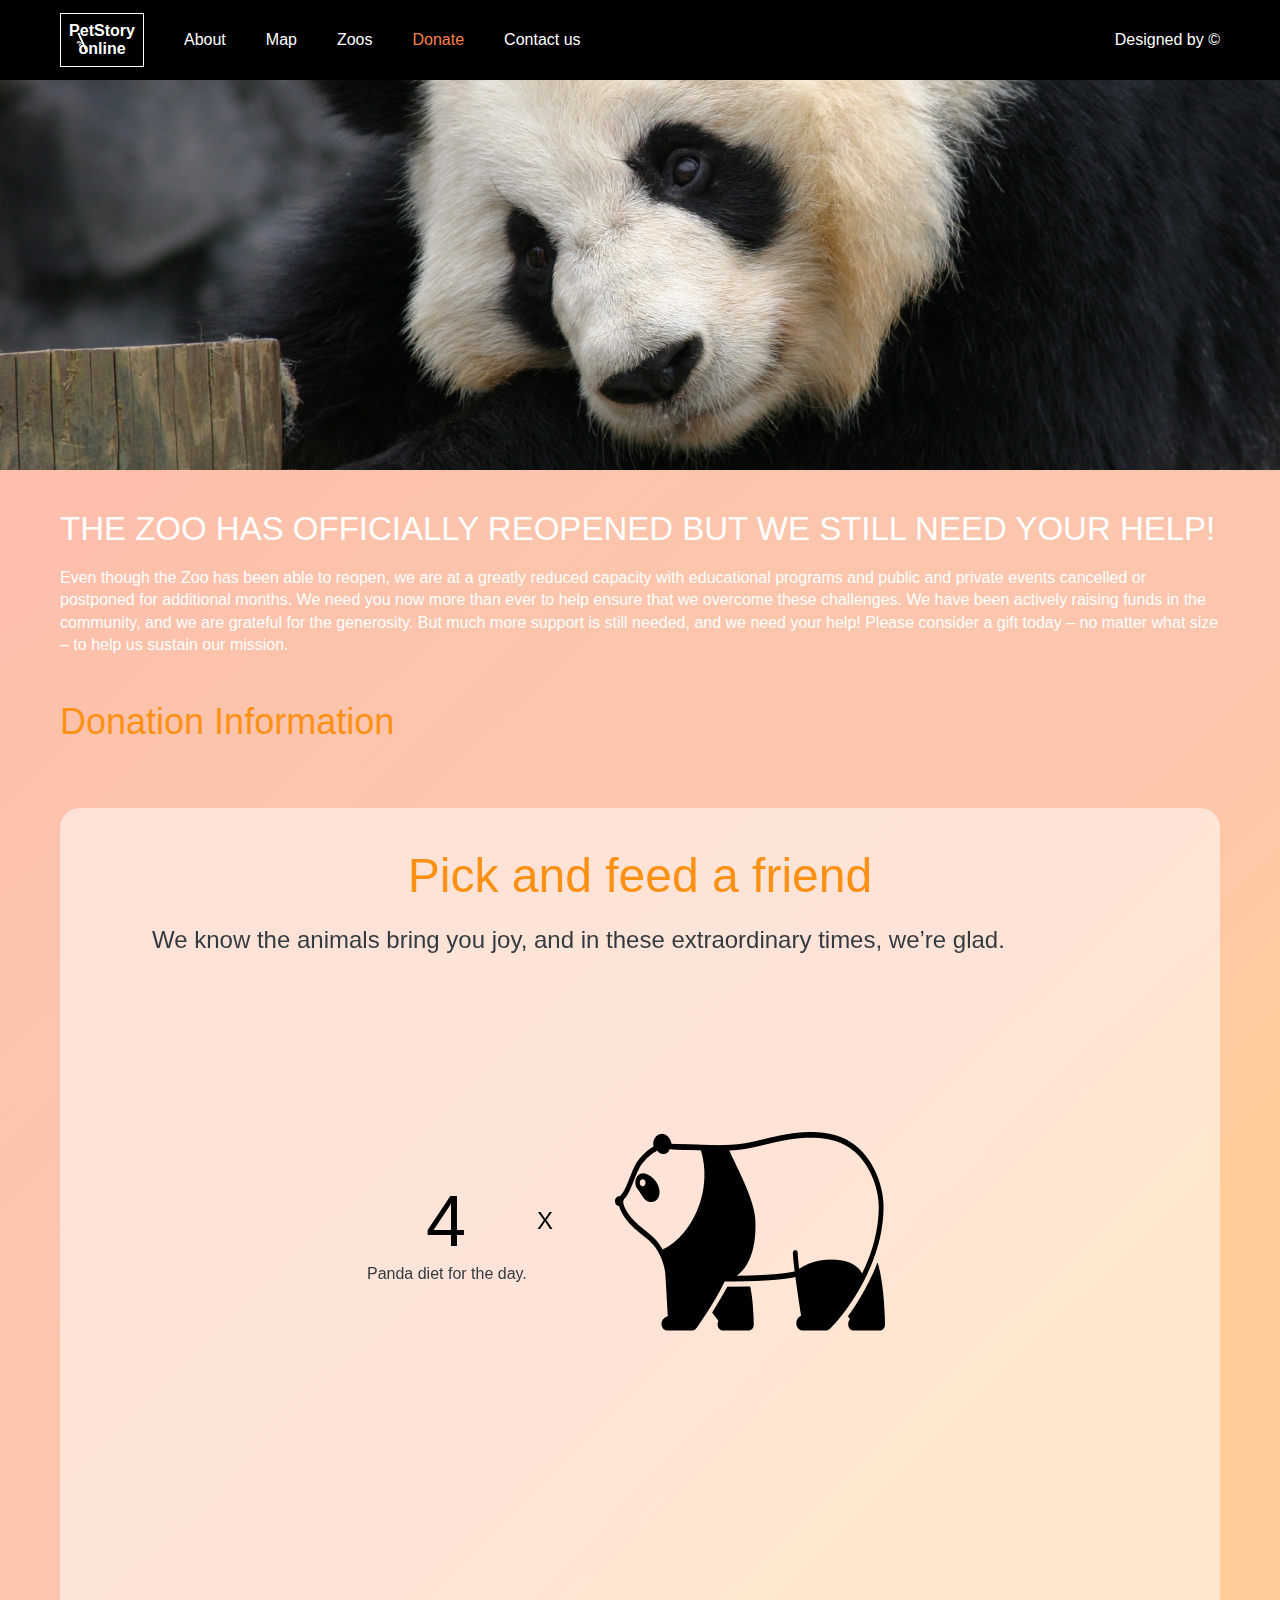
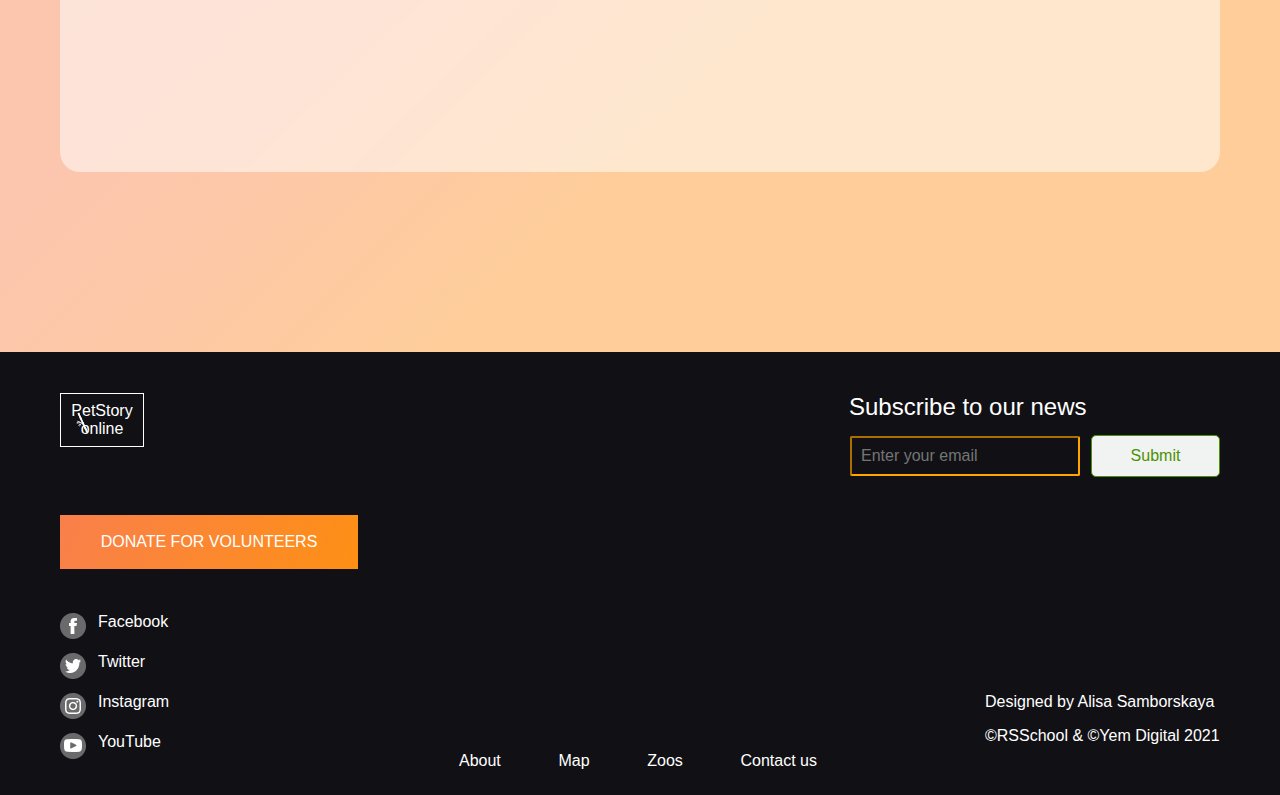
<file: pages/donate/index.html>
<!DOCTYPE html>
<html lang="en">
<head>
    <meta charset="UTF-8">
    <title>Title</title>
    <link rel="stylesheet" type="text/css" href="style.css">
    <link rel="preconnect" href="https://fonts.googleapis.com">
</head>
<body>
<div class="headerСontainer">
    <header>
        <div class="navbar">
            <h1 class="navbarText petStoryLink">
                <a class="links" href="../main/index.html">PetStory online</a>
                <img src="../../assets/images/bamboo.svg" class="bambooImage">
            </h1>
            <div class="navbarText"><a class="links" href="../main/index.html">About</a></div>
            <div class="navbarText">Map</div>
            <div class="navbarText">Zoos</div>  
            <div class="navbarText activeLink">Donate</div>
            <div class="navbarText">Contact us</div>
            <div class="navbarText designedByText"><a class="links" href="https://www.figma.com/file/ypzT9idgAILaSRVRmDAJxn/online-zoo-3-weeks?node-id=0%3A1" target="_blank">Designed by &copy;</a></div>
        </div>
    </header>
</div>
<div class="pandaFoto">
</div>
<div class="pickAndFeedFriendContainer">
    <div class="pickAndFeedFriendFirstWrapper">
        <div class="pickAndFeedFriendLogo">THE ZOO HAS OFFICIALLY REOPENED BUT WE STILL NEED YOUR HELP!</div>
        <p class="pickAndFeedFriendLogoDescription">
            Even though the Zoo has been able to reopen, we are at a greatly reduced capacity with educational 
            programs and public and private events cancelled or postponed for additional months. We need you now more 
            than ever to help ensure that we overcome these challenges. We have been actively raising funds in the community, 
            and we are grateful for the generosity. But much more support is still needed, and we need your help! 
            Please consider a gift today – no matter what size – to help us sustain our mission.</p>
    </div>
    <div class="pickAndFeedFriendInformationLogo">Donation Information</div>
    <div class="pickAndFeedFriendSecondWrapper">
        <div class="insideOfPickAndFeedLogo">
            Pick and feed a friend
        </div>
        <p class="insideOfPickAndFeedDescription">
            We know the animals bring you joy, and in these extraordinary times, we’re glad.
        </p>
        <div class="pandaDietMultiplier">
            <div class="pandaMultiplierNumberandText"> 
                <p id="pandaNumber">4</p></br><p id="pandaText">Panda diet for the day.</p>
            </div>
            <div class="operator">X</div>
            <div class="pandaMultiplierImage">
                <img class="pandaImageMtl" alt="There is a free panda" src="../../assets/images/donate/panda_widget1.png">
            </div>  
        </div>
    </div>
</div>

<div class="footerWrapper">
    <div class="footerSectionContainer">
        <div class="footerSocialNetworksLinks">
            <div class="navbarText petStoryLink">
                <a class="links PetStoryStyle" href="index.html">PetStory online</a>
                <img src="../../assets/images/bamboo.svg" class="bambooImage">
            </div>
            <div class="donateForVolunteersButton">
                <button class="secondButton"><a class='links' href="../../pages/donate/index.html">DONATE FOR VOLUNTEERS</a></button>
            </div>
            <div class="socialNetworks">
                    <div class="socialNetworkLogo"><a href="https://www.facebook.com/" target="_blank"><img src="../../assets/images/facebook.png" alt="facebookLogo"></a>
                    <a href="https://www.facebook.com/" target="_blank" class="textMargin">Facebook</a></div>
                    <div class="socialNetworkLogo"><a href="https://twitter.com/" target="_blank"><img src="../../assets/images/twitter.png" alt="twitterLogo"></a>
                    <a href="https://twitter.com/" target="_blank" class="textMargin">Twitter</a></div>
                    <div class="socialNetworkLogo"><a href="https://www.instagram.com/" target="_blank"><img src="../../assets/images/instagram.png" alt="instagramLogo"></a>
                    <a href="https://www.instagram.com/" target="_blank" class="textMargin">Instagram</a></div>
                    <div class="socialNetworkLogo"><a href="https://www.youtube.com/" target="_blank"><img src="../../assets/images/youtube.png" alt="youtubeLogo"></a>
                    <a href="https://www.youtube.com/" target="_blank" class="textMargin">YouTube</a></div>
            </div>
        </div>
        <div class="footerNav">
                    <div class="footerSiteLinks">
                    <a href="../../pages/main/index.html" class="navbarText">About</a>
                    </div>
                    <div class="footerSiteLinks">
                    <a href="../../pages/main/index.html" class="navbarText">Map</a>
                    </div>
                    <div class="footerSiteLinks">
                    <a href="zoos" class="navbarText">Zoos</a>
                    </div>
                    <div class="footerSiteLinks">
                    <a href="contact" class="navbarText">Contact us</a>
                    </div>
        </div>
        <div class="footerSubscribeWrapper">
            <div class="footerSubscribeText">
                Subscribe to our news
            </div>
            <div class="fotterSubscriveforms">
                <form>
                <div class="footerSubscribeEmailForm">
                    <input type="email" placeholder="Enter your email" required>
                </div>
                <div class="footerSubscribeSubmitForm">
                    <input type="submit" value="Submit" class="cursor">
                </div>
                </form>
            </div>
            <div class="footerInformation">
                <p>Designed by Alisa Samborskaya</p>
                <p>©RSSchool & ©Yem Digital 2021</p>
            </div>
        </div>
    </div>
</div>

</body>
</html>
</file>
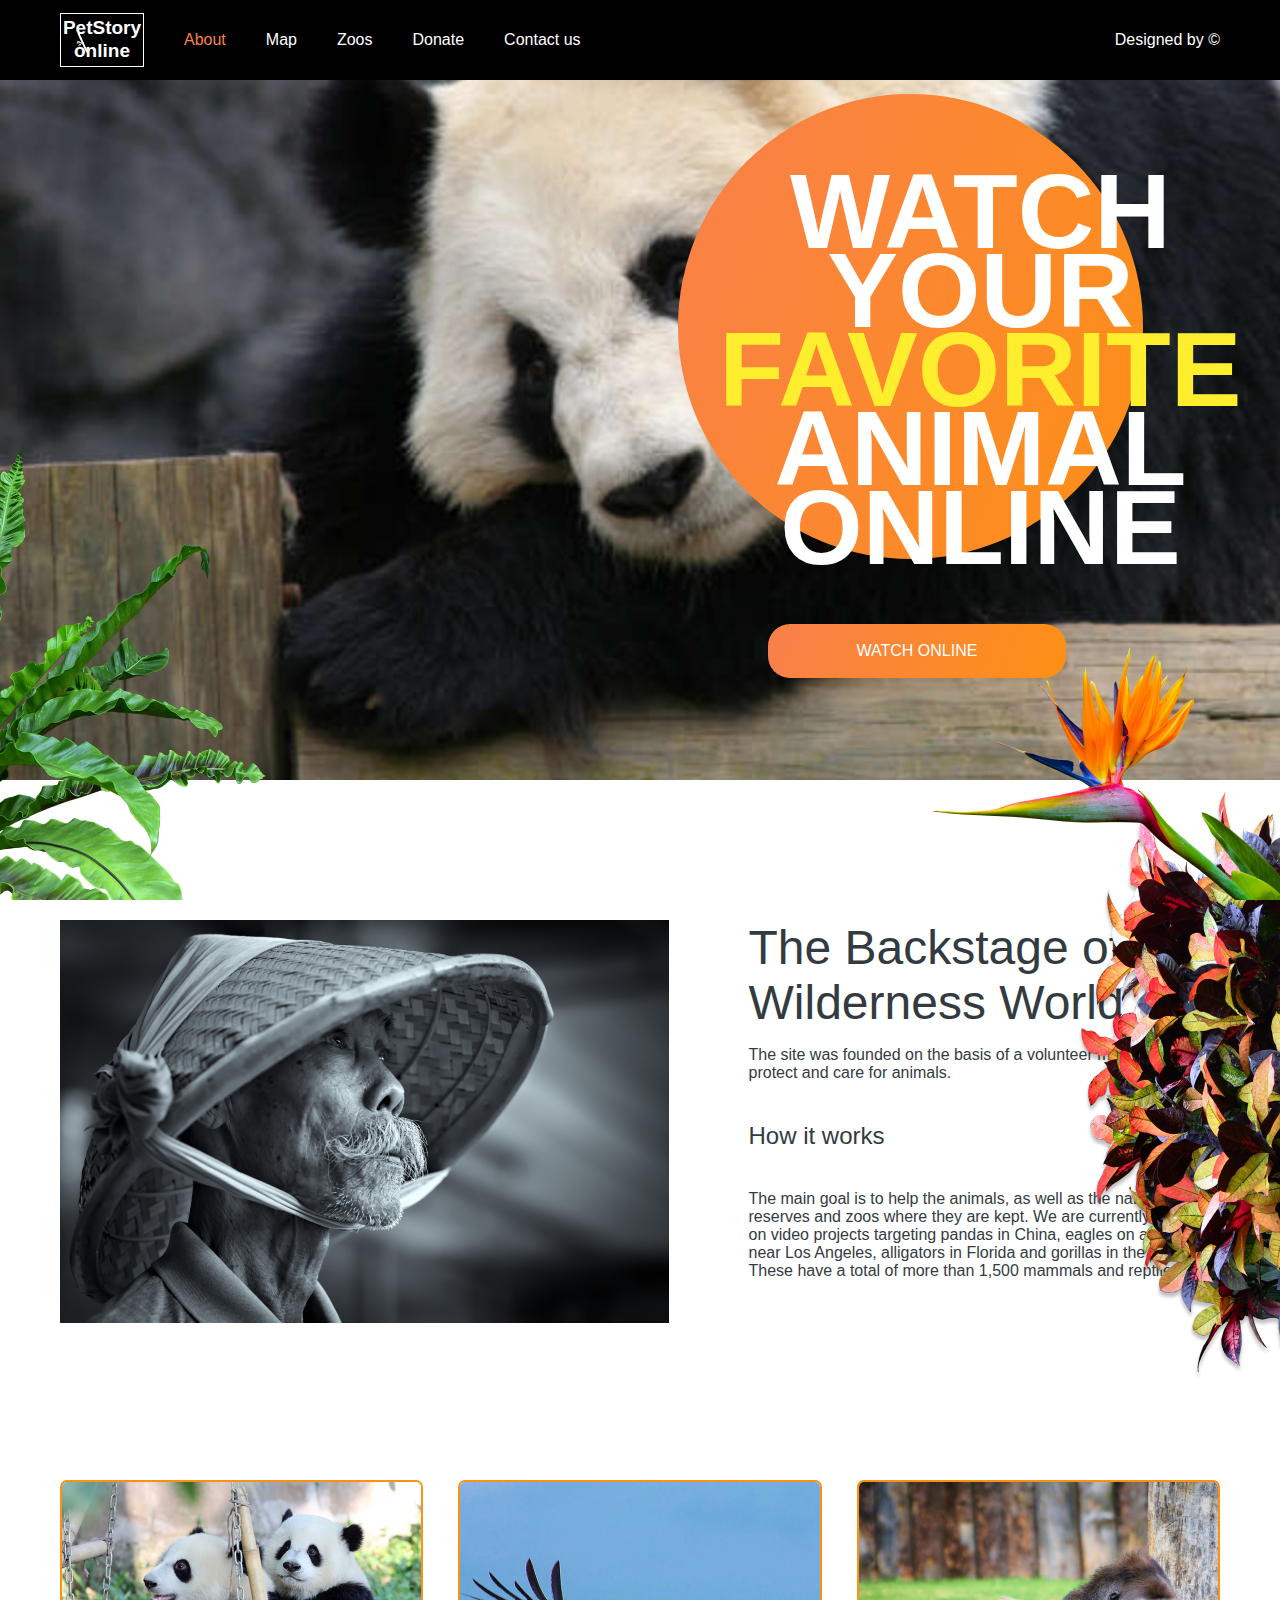
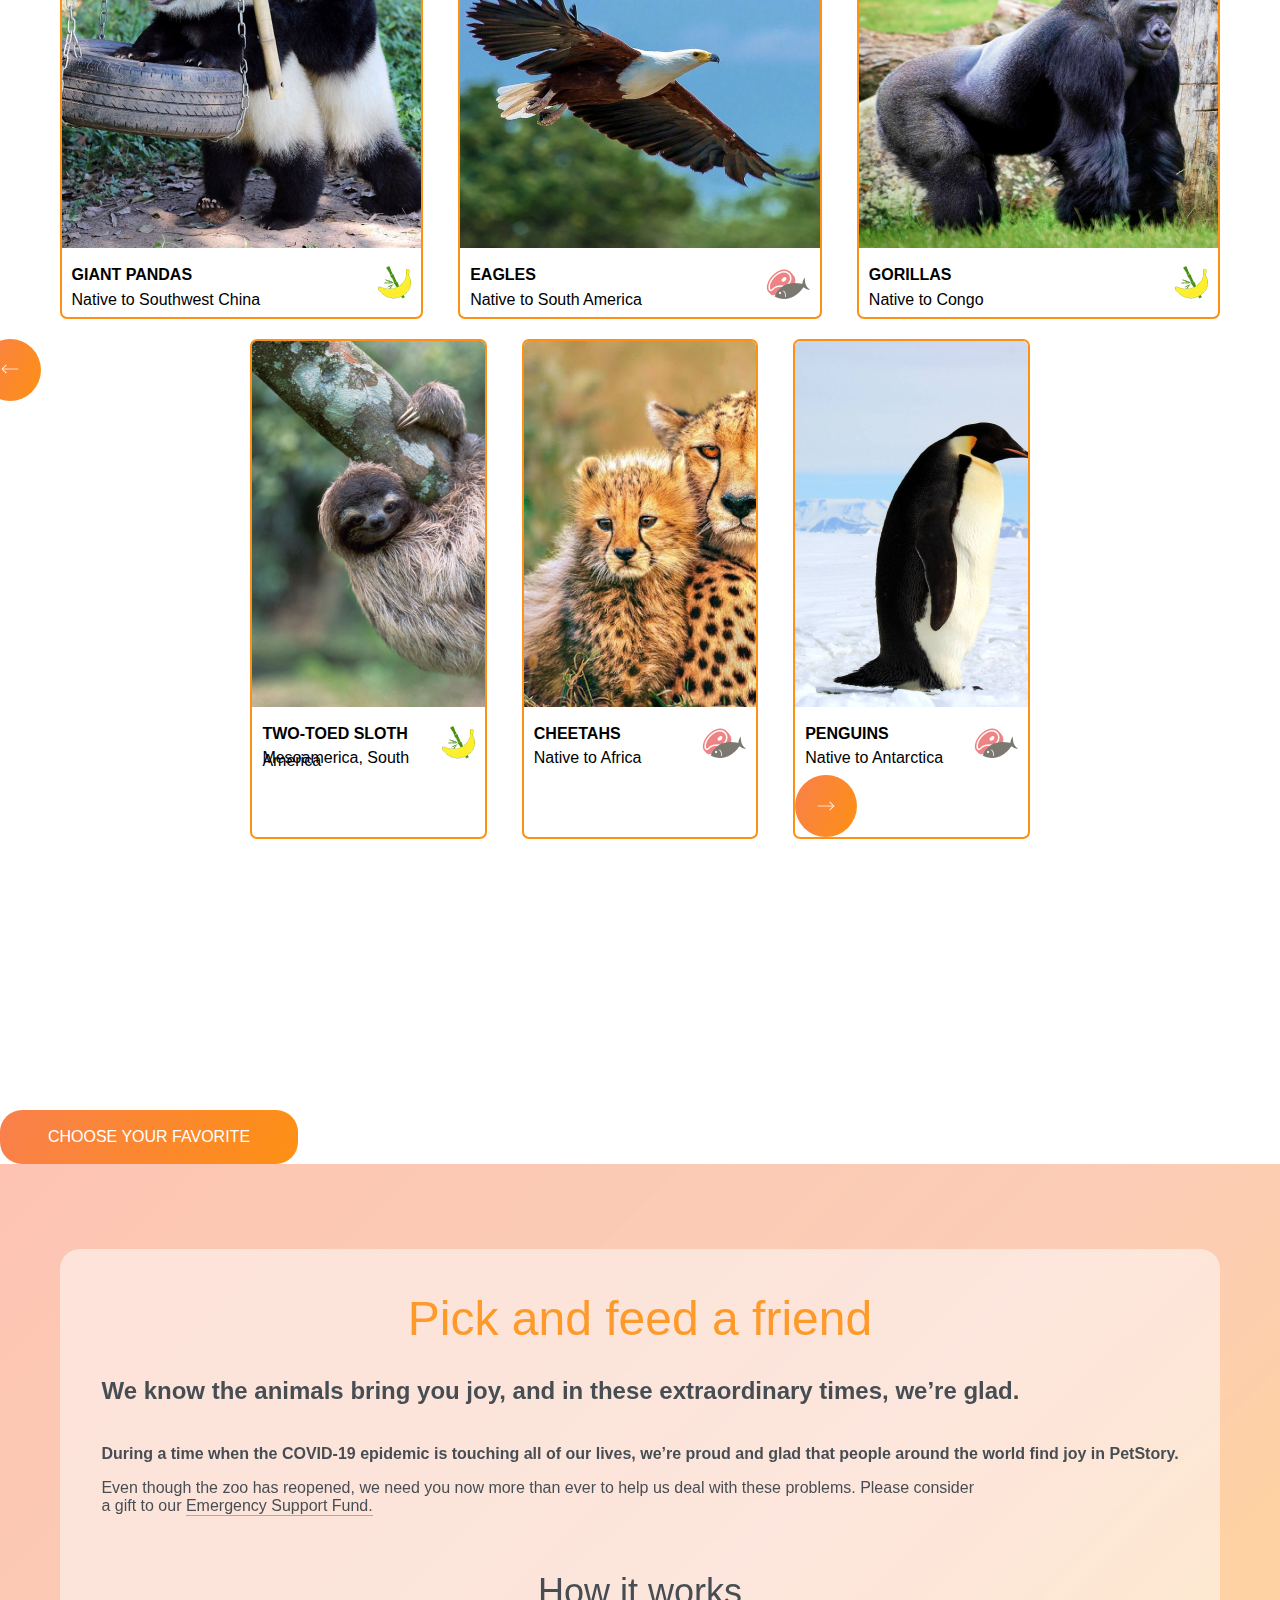
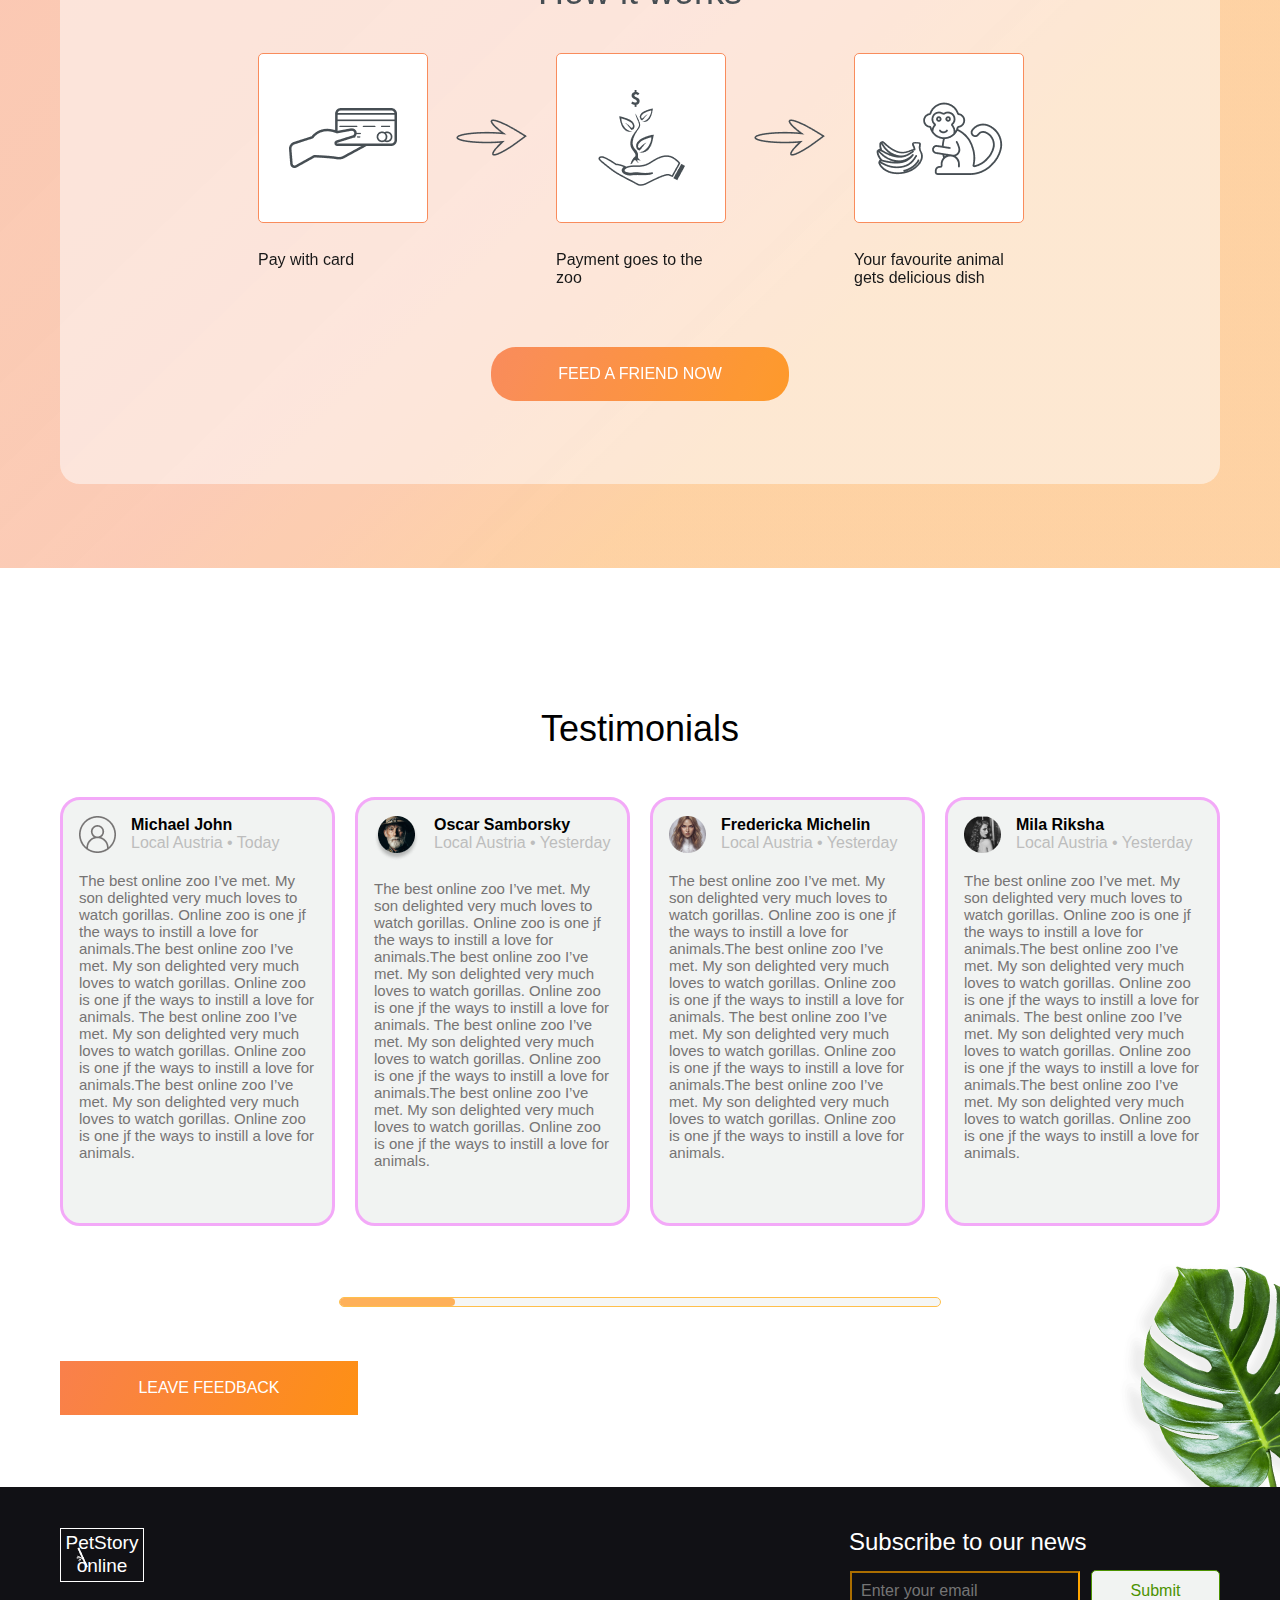
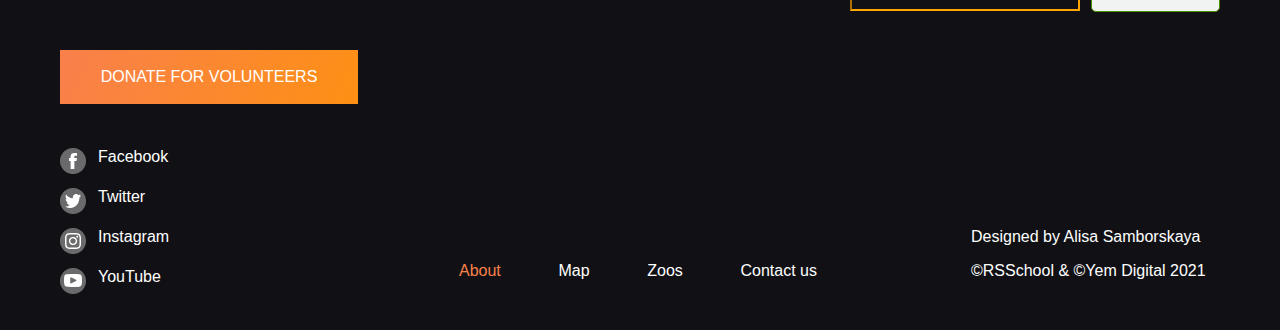
<file: pages/main/index.html>
<!DOCTYPE html>
<html lang="en">
<head>
    <meta charset="UTF-8">
    <title>Online-Zoo (zaparil)</title>
    <link rel="stylesheet" type="text/css" href="style.css">
    <link rel="preconnect" href="https://fonts.googleapis.com">
</head>
<body>
<div class="headerСontainer">
    <header>
        <div class="navbar">
            <h1 class="navbarText petStoryLink">
                <a class="links PetStoryStyle" href="index.html">PetStory online</a>
                <img src="../../assets/images/bamboo.svg" class="bambooImage">
            </h1>
            <div class="navbarText activeLink">About</div>
            <div class="navbarText">Map</div>
            <div class="navbarText">Zoos</div>
            <div class="navbarText"><a class="links" href="../donate/index.html">Donate</a></div>
            <div class="navbarText">Contact us</div>
            <div class="navbarText designedByText"><a class="links" href="https://www.figma.com/file/ypzT9idgAILaSRVRmDAJxn/online-zoo-3-weeks?node-id=0%3A1">Designed by &copy;</a></div>
        </div>
    </header>
    <div class="pandaCircle"></div>
    <div class="pandaText">
        WATCH<br>
        YOUR<br>
        <span style="color: #FFEE2E">FAVORITE</span><br>
        ANIMAL<br>
        ONLINE<br>
    </div>
    <button class="mainButton" style="
    position: absolute;
    top: 80%;
    left: 60%;">WATCH ONLINE
    </button>
</div>
<div class="backstageSectionContainer">
    <div class="backstageSection">

        <img src="../../assets/images/bamboo-cap.png" alt="#">
        <div class="backstageSectionText">
            <div class="backstageSectionHeader">
                The Backstage of the <br> Wilderness World.
            </div>
            <p class="backstageSectionDescription">
                The site was founded on the basis of a volunteer movement to protect and care for animals.
            </p>
            <div class="backstageSectionHowItWorks">
                How it works
            </div>
            <p class="backstageSectionDescription">
                The main goal is to help the animals, as well as the nature reserves and zoos where they are kept. We
                are currently working on video projects targeting pandas in China, eagles on an island near Los Angeles,
                alligators in Florida and gorillas in the Congo. These have a total of more than 1,500 mammals and
                reptiles.
            </p>
        </div>
    </div>
    <img src="../../assets/images/flower_foto1.png" alt="there is an flower image here" class="backstageSectionFlower">
</div>
<div class="animalSectionContainer">
        <div class="animalSection">
            <!-- <button class="arrowButton">
                    <img src="../../assets/images/arrow_left.png" alt="there is an arrow image here">
            </button> -->
            <div class="animalGrid1">
                <div class="animalBox blockOrder1">
                    <div class="animalImageContainer">
                        <img src="../../assets/images/panda-image.png" class="animalBoxImage" alt="there is a panda image here">
                        <div class="hiddenAnimalDescription">
                            <h4>GIANT PANDAS</h4>
                            <p>Native to Southwest China</p>
                        </div>
                    </div>
                    <div class="animalDescription">
                        <div class="animalDescriptionText">
                            <h4>GIANT PANDAS</h4>
                            <p>Native to Southwest China</p>
                        </div>
                        <img src="../../assets/images/banana-bamboo_icon.png"/>
                    </div>
                </div>

                <div class="animalBox blockOrder2">
                    <div class="animalImageContainer">
                        <img src="../../assets/images/eagle-image.png" class="animalBoxImage" alt="there is an panda image here">
                        <div class="hiddenAnimalDescription">
                            <h4>EAGLES</h4>
                            <p>Native to South America</p>
                        </div>
                    </div>
                    <div class="animalDescription">
                        <div class="animalDescriptionText">
                            <h4>EAGLES</h4>
                            <p>Native to South America</p>
                        </div>
                        <img src="../../assets/images/meet-fish_icon.png"/>
                    </div>
                </div>

                <div class="animalBox blockOrder3">
                    <div class="animalImageContainer">
                        <img src="../../assets/images/gorilla-images.png" class="animalBoxImage" alt="there is an panda image here">
                        <div class="hiddenAnimalDescription">
                            <h4>GORILLAS</h4>
                            <p>Native to Congo</p>
                        </div>
                    </div>
                    <div class="animalDescription">
                        <div class="animalDescriptionText">
                            <h4>GORILLAS</h4>
                            <p>Native to Congo</p>
                        </div>
                        <img src="../../assets/images/banana-bamboo_icon.png"/>
                    </div>
                </div>
            </div>
            <div class="animalGrid2">
                <button class="arrowButton">
                    <img src="../../assets/images/arrow_left.png" alt="there is an arrow image here">
                </button>
                <div class="animalBox blockOrder6">
                    <div class="animalImageContainer">
                        <img src="../../assets/images/sloth-image.png" class="animalBoxImage" alt="there is an panda image here">
                        <div class="hiddenAnimalDescription">
                            <h4>TWO-TOED SLOTH</h4>
                            <p>Mesoamerica, South America</p>
                        </div>
                    </div>

                    <div class="animalDescription">
                        <div class="animalDescriptionText">
                            <h4>TWO-TOED SLOTH</h4>
                            <p>Mesoamerica, South America</p>
                        </div>
                        <img src="../../assets/images/banana-bamboo_icon.png"/>
                    </div>
                </div>
                <div class="animalBox blockOrder7">
                    <div class="animalImageContainer">
                        <img src="../../assets/images/leopard-image.png" class="animalBoxImage" alt="there is an panda image here">
                        <div class="hiddenAnimalDescription">
                            <h4>CHEETAHS</h4>
                            <p>Native to Africa</p>
                        </div>
                    </div>
                    <div class="animalDescription">
                        <div class="animalDescriptionText">
                            <h4>CHEETAHS</h4>
                            <p>Native to Africa</p>
                        </div>
                        <img src="../../assets/images/meet-fish_icon.png"/>
                    </div>
                </div>
                <div class="animalBox blockOrder8">
                    <div class="animalImageContainer">
                        <img src="../../assets/images/penguin-image.png" class="animalBoxImage" alt="there is an panda image here">
                        <div class="hiddenAnimalDescription">
                            <h4>PENGUINS</h4>
                            <p>Native to Antarctica</p>
                        </div>
                    </div>
            
                    <div class="animalDescription">
                        <div class="animalDescriptionText">
                            <h4>PENGUINS</h4>
                            <p>Native to Antarctica</p>
                        </div>
                        <img src="../../assets/images/meet-fish_icon.png" alt="there is something here"/>
                    </div>

                <button class="arrowButton">
                    <img src="../../assets/images/arrow_right.png" alt="there is an arrow image here">
                </button>
                </div>
                <!-- <button class="arrowButton animalGrid">
                    <img src="../../assets/images/arrow_right.png" alt="there is an arrow image here">
                </button> -->
            </div>
        </div>
    </div>
    <button class="mainButton chooseFavoriteButton">CHOOSE YOUR FAVORITE</button>
    <img src="../../assets/images/palm_foto.png" class="palmImage" alt="there is an palma image here">
    <img src="../../assets/images/strelitzia_foto.png" class="strelitziaImg" alt="there is an strelitzia image here">
</div>

<div class="PickAndFeedSectionContainer">
    <div class="PickAndFeedSection">
        <div class="PickAndFeedSectionHeader">
            Pick and feed a friend
        </div>
        <div class="PickAndFeedSectionTextContainer">
            <p class="PickAndFeedSectionFirstParagraph">
                We know the animals bring you joy, and in these extraordinary times, we’re glad.
            </p>
            <p class="PickAndFeedSectionSecondParagraph">
                During a time when the COVID-19 epidemic is touching all of our lives, 
                we’re proud and glad that people around the world find joy in PetStory.
            </p>
            <p class="PickAndFeedSectionThirdParagraph">
                Even though the zoo has reopened, we need you now more than ever to help us deal with these problems. 
                Please consider </br> a gift to our <span class="line-1"><a class="links" href="../donate/index.html">Emergency Support Fund.</a></span>
            </p>
        </div>
        <div class="PickAndFeedSectionCaption">
            How it works
        </div>
        <div class="PickAndFeedSectionPayment">

            <div class="PickAndFeedSectionPaymentWay">
                <div class="PickAndFeedSectionPayWitchCardBox">
                    <img src="../../assets/images/pay-card.png" alt="there is something here">
                </div>
                
            </div>
            
            <div class="ArrowImage">
            <img src="../../assets/images/Vector-pat-sector.png" alt="there is something here">
            </div>
            <div class="PickAndFeedSectionPaymentWay">
                <div class="PickAndFeedSectionPayWitchCardBox">
                    <img src="../../assets/images/payment-succeed.png" alt="there is something here">
                </div>
            </div>

            <div class="ArrowImage">
            <img src="../../assets/images/Vector-pat-sector.png" alt="there is something here">
            </div>
            <div class="PickAndFeedSectionPaymentWay">
                <div class="PickAndFeedSectionPayWitchCardBox">
                    <img src="../../assets/images/monkey.png" alt="there is something here">
                </div>
            </div>
        </div>
        <div class="PickAndFeedSectionPayBoxTextWrapper">
            <div class="PickAndFeedSectionPayBoxText">
                <p class="PickAndFeedSectionPayBoxTextInside">Pay with card</p>
            </div>
            <div class="PickAndFeedSectionPayBoxText">
                <p class="PickAndFeedSectionPayBoxTextInside">Payment goes to the zoo</p>
            </div>
            <div class="PickAndFeedSectionPayBoxText">
                <p class="PickAndFeedSectionPayBoxTextInside">Your favourite animal gets delicious dish</p>
            </div>
        </div>
        <div class="FeedButtonWrapper">
        <button class="mainButton" style="margin-top: 0px; background-color: orange;
        border-radius: 25px;">
            FEED A FRIEND NOW
        </button>
        </div>
    </div>
</div>


<div class="testimonialsSectionContainer">
    <div class="testimonialsSectionHeader">Testimonials</div>
        <div class="testimonialsCardCarousel">
            <div class="testimonialsCard">
                <div class="testimonialsCardHeader">
                    <div class="testimonialsCardHeaderImage">
                        <img src="../../assets/images/user_icon.png" alt="">
                    </div>
                    <div class="testimonialsCardHeaderDescription">
                        <div class="testimonialsCardHeaderDescriptionName">
                            Michael John
                        </div>
                        <div class="testimonialsCardHeaderDescriptionLastVisit">
                            Local Austria • Today
                        </div>
                    </div>
                </div>
                <p class="testimonialsCardBodyDescription">The best online zoo I’ve met. My son delighted very much loves
                    to watch gorillas. Online zoo is one jf
                    the ways to instill a love for animals.The best online zoo I’ve met. My son delighted very much loves to
                    watch gorillas. Online zoo is one jf the ways to instill a love for animals.
                    The best online zoo I’ve met. My son delighted very much loves to watch gorillas. Online zoo is one jf
                    the ways to instill a love for animals.The best online zoo I’ve met. My son delighted very much loves to
                    watch gorillas. Online zoo is one jf the ways to instill a love for animals.
                </p>
            </div>
            <div class="testimonialsCard">
                <div class="testimonialsCardHeader">
                    <div class="testimonialsCardHeaderImage">
                        <img src="../../assets/images/Ellipse 2.png" alt="">
                    </div>
                    <div class="testimonialsCardHeaderDescription">
                        <div class="testimonialsCardHeaderDescriptionName">
                            Oscar Samborsky
                        </div>
                        <div class="testimonialsCardHeaderDescriptionLastVisit">
                            Local Austria • Yesterday
                        </div>
                    </div>
                </div>
                <p class="testimonialsCardBodyDescription">The best online zoo I’ve met. My son delighted very much loves
                    to watch gorillas. Online zoo is one jf
                    the ways to instill a love for animals.The best online zoo I’ve met. My son delighted very much loves to
                    watch gorillas. Online zoo is one jf the ways to instill a love for animals.
                    The best online zoo I’ve met. My son delighted very much loves to watch gorillas. Online zoo is one jf
                    the ways to instill a love for animals.The best online zoo I’ve met. My son delighted very much loves to
                    watch gorillas. Online zoo is one jf the ways to instill a love for animals.
                </p>
            </div>
            <div class="testimonialsCard">
                <div class="testimonialsCardHeader">
                    <div class="testimonialsCardHeaderImage">
                        <img src="../../assets/images/Frederika.png" alt="">
                    </div>
                    <div class="testimonialsCardHeaderDescription">
                        <div class="testimonialsCardHeaderDescriptionName">
                            Fredericka Michelin
                        </div>
                        <div class="testimonialsCardHeaderDescriptionLastVisit">
                            Local Austria • Yesterday
                        </div>
                    </div>
                </div>
                <p class="testimonialsCardBodyDescription">The best online zoo I’ve met. My son delighted very much loves
                    to watch gorillas. Online zoo is one jf
                    the ways to instill a love for animals.The best online zoo I’ve met. My son delighted very much loves to
                    watch gorillas. Online zoo is one jf the ways to instill a love for animals.
                    The best online zoo I’ve met. My son delighted very much loves to watch gorillas. Online zoo is one jf
                    the ways to instill a love for animals.The best online zoo I’ve met. My son delighted very much loves to
                    watch gorillas. Online zoo is one jf the ways to instill a love for animals.
                </p>
            </div>
            <div class="testimonialsCard">
                <div class="testimonialsCardHeader">
                    <div class="testimonialsCardHeaderImage">
                        <img src="../../assets/images/Mila_ricksha.png" alt="">
                    </div>
                    <div class="testimonialsCardHeaderDescription">
                        <div class="testimonialsCardHeaderDescriptionName">
                            Mila Riksha
                        </div>
                        <div class="testimonialsCardHeaderDescriptionLastVisit">
                            Local Austria • Yesterday
                        </div>
                    </div>
                </div>
                <p class="testimonialsCardBodyDescription">The best online zoo I’ve met. My son delighted very much loves
                    to watch gorillas. Online zoo is one jf
                    the ways to instill a love for animals.The best online zoo I’ve met. My son delighted very much loves to
                    watch gorillas. Online zoo is one jf the ways to instill a love for animals.
                    The best online zoo I’ve met. My son delighted very much loves to watch gorillas. Online zoo is one jf
                    the ways to instill a love for animals.The best online zoo I’ve met. My son delighted very much loves to
                    watch gorillas. Online zoo is one jf the ways to instill a love for animals.
                </p>
            </div>
        </div>
    <div class = "leaveFeedbackLeafWrapper">
        <div class="testimonialsLeafImage">
            <img src="../../assets/images/leav_foto.png" alt="there is some leaf image here">
        </div>
    </div>
    <div>
        <input type="range" min="1" max="100" value="0" class="testimonialsSlider">
    </div>
    <div class="leaveFeedbackButtonContainer">
        <button class="secondButton leaveButton">LEAVE FEEDBACK</button>
    </div>
</div>

<div class="footerWrapper">
    <div class="footerSectionContainer">
        <div class="footerSocialNetworksLinks">
            <div class="navbarText petStoryLink">
                <a class="links PetStoryStyle" href="index.html">PetStory online</a>
                <img src="../../assets/images/bamboo.svg" class="bambooImage">
            </div>
            <div class="donateForVolunteersButton">
                <button class="secondButton"><a class='links' href="../../pages/donate/index.html">DONATE FOR VOLUNTEERS</a></button>
            </div>
            <div class="socialNetworks">
                    <div class="socialNetworkLogo"><a href="https://www.facebook.com/" target="_blank"><img src="../../assets/images/facebook.png" alt="facebookLogo"></a>
                    <a href="https://www.facebook.com/" target="_blank" class="textMargin">Facebook</a></div>
                    <div class="socialNetworkLogo"><a href="https://twitter.com/" target="_blank"><img src="../../assets/images/twitter.png" alt="twitterLogo"></a>
                    <a href="https://twitter.com/" target="_blank" class="textMargin">Twitter</a></div>
                    <div class="socialNetworkLogo"><a href="https://www.instagram.com/" target="_blank"><img src="../../assets/images/instagram.png" alt="instagramLogo"></a>
                    <a href="https://www.instagram.com/" target="_blank" class="textMargin">Instagram</a></div>
                    <div class="socialNetworkLogo"><a href="https://www.youtube.com/" target="_blank"><img src="../../assets/images/youtube.png" alt="youtubeLogo"></a>
                    <a href="https://www.youtube.com/" target="_blank" class="textMargin">YouTube</a></div>
            </div>
        </div>
        <div class="footerNav">
                    <div>
                    <a href="../../pages/main/index.html" class="navbarText activeLink" >About</a>
                    </div>
                    <div>
                    <a href="../../pages/main/index.html" class="navbarText">Map</a>
                    </div>
                    <div>
                    <a href="#zoos" class="navbarText">Zoos</a>
                    </div>
                    <div>
                    <a href="#contact" class="navbarText">Contact us</a>
                    </div>
        </div>
        <div class="footerSubscribeWrapper">
            <div class="footerSubscribeText">
                Subscribe to our news
            </div>
            <div class="fotterSubscriveforms">
                <form>
                <div class="footerSubscribeEmailForm">
                    <input type="email" placeholder="Enter your email" required>
                </div>
                <div class="footerSubscribeSubmitForm">
                    <input type="submit" value="Submit" class="cursor">
                </div>
                </form>
            </div>
            <div class="footerInformation">
                <p>Designed by Alisa Samborskaya</p>
                <p>©RSSchool & ©Yem Digital 2021</p>
            </div>
        </div>
    </div>
</div>
</body>
</html>
</file>
<file: pages/donate/style.css>
body {
    font-family: 'Roboto', sans-serif;
    margin: 0;
}

header {
    background-color: #000000;
    display: flex;
    justify-content: center;
}

.navbar {
    display: flex;
    column-gap: 40px;
    height: 80px;
    justify-content: flex-start;
    align-items: center;
    width: 1160px;
}

.navbarText {
    color: white;
    font-size: 16px;
    cursor: pointer;
    text-decoration: none;
}

.navbarText:hover {
    color: #F9804B;
}
.links   {
    color: inherit;
    text-decoration: inherit;
  }

.designedByText {
    margin-left: auto;
}

.activeLink {
    color: #F9804B;
}


.petStoryLink {
    display: flex;
    align-items: center;
    text-align: center;
    height: 52px;
    width: 82px;
    border: 1px solid #FFFFFF;
    position: relative;
}

.bambooImage {
    position: absolute;
    bottom: 25%;
    left: 18%;
}


.pandaFoto {
    background-image: url("../../assets/images/donate/panda_bg.png");
    height: 390px;
    position: relative;
    background-repeat: no-repeat;
    background-size: cover;
    margin: 0px;
}

.pickAndFeedFriendContainer{
    height: 1482px;
    width: 100%;
    position: relative;
    margin: 0px;
    padding: 0px;
    background: linear-gradient(315.75deg, rgba(254, 210, 144, 0.7) 30.06%, #FEBDAB 100.95%, rgba(254, 210, 144, 0.7) 106.36%), 
    linear-gradient(315.75deg, rgba(254, 189, 171, 0.74) 30.06%, rgba(243, 169, 248, 0.66) 50.74%, #E0D8F0 80.49%, #EAF7FE 127.9%, #EAF7FE 149.54%), 
    linear-gradient(315.75deg, rgba(254, 189, 171, 0.74) 30.06%, rgba(243, 169, 248, 0.66) 50.74%, #E0D8F0 80.49%, #EAF7FE 127.9%, #EAF7FE 149.54%);
    display: flex;
    justify-content: center;
}

.pickAndFeedFriendFirstWrapper{
    margin: 0px;
    position: absolute;
    display: flex;
    justify-content: center;
    flex-wrap: wrap;
}

.pickAndFeedFriendLogo{
    width: 1160px;
    color: #FFFFFF;
    display: flex;
    font-size: 33px;
    position: absolute;
    top: 40px;
    margin: 0px;
    height: 47px;
}

.pickAndFeedFriendLogoDescription{
    margin: 0px;
    top: 97px;
    position: absolute;
    width: 1160px;
    color: #FFFFFF;
    line-height: 140%;
    height: 94px;
}

.pickAndFeedFriendInformationLogo{
    position: absolute;
    width: 1160px;
    height: 47px;
    margin: 0px;
    top: 231px;
    font-size: 36px;
    color: #FE9013;
}

.pickAndFeedFriendSecondWrapper{
    position: relative;
    display: flex;
    margin: 0px;
    top: 338px;
    height: 862px;
    width: 976px;
    background: rgba(255, 255, 255, 0.52);
    backdrop-filter: blur(2px);
    border-radius: 20px;
    padding: 40px 92px 62px 92px;
    justify-items: center;
}

.insideOfPickAndFeedLogo{
    position: absolute;
    margin: 0px;
    color: #FE9013;
    font-size: 48px;
    height: 58px;
    width: 976px;
    display: flex;
    justify-content: center;
}

.insideOfPickAndFeedDescription{
    margin: 0px;
    top: 118px;
    height: 29px;
    font-size: 24px;
    color:#333B41;
    position: absolute;
    padding: 0px 0px 60px 0px;
}

.pandaDietMultiplier{
    position: absolute;
    margin: 0px;
    top: 207px;
    width: 976px;
    height: 246px;
}

.pandaMultiplierNumberandText{
    margin: 0px;
    width: 385px;
}

#pandaNumber{
    width: 82px;
    position: absolute;
    top: 165px;
    left: 274px;
    margin: 0px;
    font-size: 72px;
}

#pandaText {
    position:absolute;
    width: 385px;
    top: 234px;
    left: 215px;
    color: #333B41;
    font-size: 16px;
}

.operator {
    position:absolute;
    margin: 0px;
    top: 192px;
    left: 385px;
    height: 14px;
    width: 14px;
    font-size: 24px;
    
}

.pandaMultiplierImage{
    margin: 0px;
    position: absolute;
    width: 284px;
    height: 246px;
    top: 70px;
    left: 463px;
}


.footerSectionContainer{
    background-color: #111115;
    width: 100%;
    height: 443px;
    position: relative;
    display: flex;   
    justify-content: center;
    font-family: 'Roboto', sans-serif;
}

.footerSectionRaws {
    top: 40px;
    width: 1160px;
    position: absolute;
    display: flex;
}

.footerSectionContainerFirstRaw {
    width: 1160px;
    position: absolute;
    display: flex;
    justify-content: space-between;
}

.footerSectionContainerFirstRawSubscribeForms{
    position: relative;
    display: flex;
    flex-direction: column;
}
.footerSectionContainerFirstRawSubscribeFormsText{
    color: #FFFFFF;
    font-size: 24px;
    font-family: 'Roboto', sans-serif;
    position: relative;
    display: flex;
}

.footerSectionContainerFirstRawSubscribeFormsForm {
    position: relative;
    display: flex;  
    width: 367px;
    height: 42px;
}

.emptyDiv {
    width: 129px;
    margin: 0px;
}

.inputTextForm {
    width: 228px;
    margin: 0px;
}

input[type=email] {
    padding: 0px;
    width: 228px;
    background: #111115;
    border-radius: 2px;
    border-color: #F9804B;
    color: white;
    font-family:inherit;
  }

.SubmitButton {
    width: 129px;
    height: 42px;
    color: #4B9200;
    margin-left: 10px;
    margin-top: 1px;
    background: #F1F3F2;
    border-radius: 5px;
    border: 1px solid #4B9200;
    cursor: pointer;
}

.SubmitButton:active {
    box-shadow: 2px 2px 5px #F1F3F2;
}

.footerWrapper{
    background-color: #111115;
    width: 100%;
    height: 443px;
    position: relative;
    font-family: 'Roboto', sans-serif;
    margin: 0px;
    display: flex;
    justify-content: center;
}

.footerSectionContainer {
    position: relative;
    width: 1160px;
    display: flex;
    margin: 0px;
    top: 41px;
    height: 402px;
}

.footerSocialNetworksLinks {
    position: relative;
    margin: 0px;
}

.donateForVolunteersButton{
    position: relative; 
    top: 68px;
    margin: 0px;
}

.socialNetworks{
    position: relative;
    top: 112px;
    margin: 0px;
}

.socialNetworkLogo{
    display: flex;
    margin-bottom: 10px;
}

.textMargin {
    margin:0px;
    padding-left: 12px;
    padding-bottom: 10px;
    text-align: center;
    color: #FFFFFF;
    font-size: 16px;
    text-decoration: none;
}

.footerNav{
    position: relative;
    margin-top: 334px;
    margin-left: 101px;
    margin-right: 32px;
    width: 390px;
    display: flex;
    justify-content: space-between;
}

.footerSiteLinks{
    display: flex;
    align-items: center;    
}

.footerSubscribeWrapper{
    margin: 0px;
}

.footerSubscribeText{
    top: 0px;
    font-size: 24px;
    color: #FFFFFF;
    margin: 0px 0px 14px 0px;
}

form{
    display: flex;
}

.footerSubscribeEmailForm{
margin-right: 10px;
}

.secondButton{
    width: 298px;
    height: 54px;
    background: linear-gradient(113.96deg, #F9804B 1.49%, #FE9013 101.44%);;
    color: white;
    text-align: center;
    font-size: 16px;
    cursor: pointer;
    border: none;
}

.footerSubscribeEmailForm input{
    padding: 9px 9px 9px 9px;
    margin: 1px 1px 1px 1px;
    width: 208px;
    background: #111115;
    border-color: orange;
    color: #BDBDBD;
    font-size: 16px;
}

.footerSubscribeSubmitForm input{
    background: #F1F3F2;
    border: 1px solid #4B9200;
    border-radius: 5px;
    color: #4B9200;
    font-size: 16px;
    width: 129px;
    height: 42px;
}

.footerInformation{
    margin: 0px;
    color: #FFFFFF;
    font-size: 16px;
    margin-top: 216px;
    margin-left: 136px;
}

.footerInformation p{
    margin-bottom: 10px;
}
</file>
<file: pages/main/style.css>
body {
    font-family: 'Roboto', sans-serif;
    margin: 0;
}

header {
    background-color: #000000;
    display: flex;
    justify-content: center;
}

.headerСontainer {
    background-image: url("../../assets/images/panda.png");
    height: 780px;
    position: relative;
    background-repeat: no-repeat;
    background-size: cover;
}

.navbar {
    display: flex;
    column-gap: 40px;
    height: 80px;
    justify-content: flex-start;
    align-items: center;
    width: 1160px;
}

.navbarText {
    color: white;
    font-size: 16px;
    cursor: pointer;
    text-decoration: none;
}

.navbarText:hover {
    color: #F9804B;
}
.links   {
    color: inherit;
    text-decoration: inherit;
  }

.PetStoryStyle {
    font-size: 19.0145px;
    line-height: 120%;
}

.designedByText {
    margin-left: auto;
}

.activeLink {
    color: #F9804B;
}


.petStoryLink {
    display: flex;
    align-items: center;
    text-align: center;
    height: 52px;
    width: 82px;
    /* padding: 3.55px 4.75px 3.55px 4.75px; */
    border: 1px solid #FFFFFF;
    position: relative;
}

.bambooImage {
    position: absolute;
    bottom: 25%;
    left: 18%;
}

.pandaCircle {
    width: 465px;
    height: 465px;
    border-radius: 50%;
    background: linear-gradient(113.96deg, #F9804B 1.49%, #FE9013 101.44%);
    left: 53%;
    top: 12%;
    position: absolute;

}

.pandaText {
    font-weight: bold;
    font-size: 106px;
    color: white;
    line-height: 79px;
    text-align: center;
    position: absolute;
    left: 56.2%;
    top: 22%;
}

.mainButton {
    width: 298px;
    height: 54px;
    background: linear-gradient(113.96deg, #F9804B 1.49%, #FE9013 101.44%);;
    color: white;
    text-align: center;
    border-radius: 22px;
    font-size: 16px;
    cursor: pointer;
    border: none;
}

.mainButton:active {
    box-shadow: 2px 2px 5px #fc894d;
}

.backstageSectionContainer {
    height: 700px;
    position: relative;
    display: flex;
    justify-content: center;

}

.backstageSection {
    display: grid;
    grid-template-columns: 1fr 1fr;
    margin: 140px 0 140px 0;
    width: 1161px;
    column-gap: 80px;
}

.backstageSectionText {
    width: 465px;
    color: #333B41;
}

.backstageSectionHeader {
    font-size: 48px;
}

.backstageSectionDescription {
    font-size: 16px;
}

.backstageSectionHowItWorks {
    font-size: 24px;
    margin: 40px 0 40px 0;
}

.backstageSectionFlower {
    position: absolute;
    right: 0;
    top: 0;
}

.animalSectionContainer {
    display: flex;
    flex-direction: column;
    align-items: center;
    height: 1150px;
    position: relative;
}

.animalSection {
    display: flex;
    flex-direction: column;
    align-items: center;
    row-gap: 20px;  
}

.animalGrid1 {
    display: grid;
    grid-template-columns: 1fr 1fr 1fr;
    grid-template-rows: 1fr;
    column-gap: 35px;
    width: 1161px;
}

.animalGrid2 {
    display: grid;
    grid-template-columns: 1fr 1fr 1fr 1fr 1fr;
    grid-template-rows: 1fr;
    column-gap: 35px;
    width: 1322px;
}

/* 
@media (max-width: 990px) {
    .animalGrid{
        display: grid;
        grid-template-columns: 1fr 1fr 1fr;
        grid-template-rows: 1fr 1fr 1fr;
    }
} */

.animalBox {
    border: 2px solid #FE9013;
    border-radius: 7px;
    overflow: hidden;
    padding: 0;
}

.animalDescription {
    display: flex;
    align-items: center;
    justify-content: space-between;
    padding: 0 10px 0 10px;
}

.animalDescriptionText {
    line-height: 3px;
}


.animalImageContainer {
    position: relative;
    overflow: hidden;
}

.hiddenAnimalDescription {
    height: 100%;
    width: 100%;
    position: absolute;
    bottom: -100%;
    color: white;

}

.animalImageContainer:hover > .hiddenAnimalDescription {
    transition: 0.4s;
    bottom: 0;
    background-color: rgba(36, 24, 30, 0.4);
}

.arrowButton {
    width: 62px;
    height: 62px;
    background: linear-gradient(113.96deg, #F9804B 1.49%, #FE9013 101.44%);
    border: none;
    border-radius: 50%;
    cursor: pointer;
}

@media (max-width: 990px){
    
}

.arrowButton:active {
    box-shadow: 2px 2px 5px #fc894d;
}

.strelitziaImg {
    position: absolute;
    bottom: 0px;
    right: 0px;
}

.palmImage {
    position: absolute;
    bottom: 0px;
    left: 0px;
}

.chooseFavoriteButton {
    margin-top: 80px;
}

.PickAndFeedSectionContainer{
    font-family: 'Roboto', sans-serif;
    position: relative;
    width: 100%;
    height: 1004px;
    background: linear-gradient(315.75deg, rgba(254, 210, 144, 0.7) 30.06%, #FEBDAB 100.95%, rgba(254, 210, 144, 0.7) 106.36%), 
    linear-gradient(315.75deg, rgba(254, 189, 171, 0.74) 30.06%, rgba(243, 169, 248, 0.66) 50.74%, #E0D8F0 80.49%, #EAF7FE 127.9%, #EAF7FE 149.54%), 
    linear-gradient(315.75deg, rgba(254, 189, 171, 0.74) 30.06%, rgba(243, 169, 248, 0.66) 50.74%, #E0D8F0 80.49%, #EAF7FE 127.9%, #EAF7FE 149.54%);
    opacity: 0.9;
    display: flex;
    justify-content: center;
    align-items: center;
}

.PickAndFeedSection {
    position: relative;
    font-family: 'Roboto', sans-serif;
    width: 1160px;
    height: 835px;
    background: rgba(253, 253, 255, 0.52);
    border-radius: 20px;
    display:flex;
    flex-direction: column;
    align-items: center;
}


.PickAndFeedSectionHeader {
    margin-top: 41px;
    font-size: 48px;
    color: #FE9013;
    line-height: 120%;
}

.PickAndFeedSectionFirstParagraph {
    margin-top: 30px;
    font-size: 24px;
    color: #333B41;
    font-weight: bold;
}

.PickAndFeedSectionSecondParagraph {
    margin-top: 40px;
    font-size: 16px;
    color: #333B41;
    font-weight: bold;
}

.PickAndFeedSectionThirdParagraph {
    margin-top: 10px;
    font-size: 16px;
    color: #333B41;
}

.PickAndFeedSectionCaption {
    margin-top: 40px;
    color: #333B41;
    font-style: normal;
    font-size: 36px;
}   

.PickAndFeedSectionPayment {
    display: flex;
    margin-left: 198px;
    margin-right: 198px;
    margin-top: 40px;
}

.PickAndFeedSectionPaymentWay {
    width: 168px;
    height: 168px;
}

.PickAndFeedSectionPayWitchCardBox {
    width: 168px;
    height: 168px;
    background-color: #FFFFFF;
    border-color: #F9804B;
    border-radius: 5px;
    border-width: 1px;
    border-style: solid;
    display: flex;
    justify-content: space-around;
    align-items: center;
}

.ArrowImage {
    display: flex;
    width: 130px;
    height: 168px;
    justify-content: center;
    align-items: center;
}

.PickAndFeedSectionPayBoxTextWrapper {
    width: 764px;
    display: flex;
    justify-content: space-between;
    margin: 0px;
}

.PickAndFeedSectionPayBoxText {
    width: 168px;
    margin-top: 0px;
    margin-bottom: 0px;
}

.PickAndFeedSectionPayBoxTextInside {
    margin-top: 30px;
    margin-bottom: 0px;
}

.FeedButtonWrapper {
    display: flex;
    height: 54px;
    width: 1160px;
    justify-content: center;
    margin-top: 60px;
}

.line-1 {
        border-bottom: 1px solid #FE9013;
        padding-bottom: 1px;
}



.testimonialsSectionContainer {
    position: relative;
    display: flex;
    flex-direction: column;
    justify-content: flex-start;
    align-items: center;
    height: 919px;
}

.testimonialsSectionHeader{
margin-top: 140px;
}

.testimonialsCardCarousel {
    display: flex;
    column-gap: 20px;
    width: 1160px;
    overflow-x: auto;
    flex-wrap: nowrap;
    margin-top: 47px;
}

.testimonialsCard {
    width: 400px;
    height: 391px;
    border-radius: 20px;
    border: 3px solid #F3A9F8;
    padding: 16px;
    background-color: #F1F3F2;
}

.testimonialsCardBodyDescription {
    font-size: 15px;
    color: #767474;

}

.testimonialsCardHeader {
    display: flex;
}

.testimonialsCardHeaderDescription {
    margin-left: 15px;
}

.testimonialsCardHeaderDescriptionName {
    font-size: 16px;
    font-weight: bold;
}

.testimonialsCardHeaderDescriptionLastVisit {
    color: #BDBDBD;
}

.testimonialsSlider {
    margin-top: 21px;
    -webkit-appearance: none;
    width: 600px;
    height: 8px;
    border-radius: 5px;
    border: 0.5px solid orange;
    background-color: #F1F3F2;
    outline: none;
    opacity: 0.7;
    -webkit-transition: .2s;
    transition: opacity .2s;
}

.testimonialsSlider:hover {
    opacity: 1;
}

.testimonialsSlider::-webkit-slider-thumb {
    -webkit-appearance: none;
    appearance: none;
    width: 115px;
    height: 8px;
    border-radius: 5px;
    background: #FE9013;
    cursor: pointer;
}

.testimonialsSlider::-moz-range-thumb {
    width: 115px;
    height: 8px;
    border-radius: 5px;
    background: #FE9013;
    cursor: pointer;
}
.testimonialsSectionHeader{
    font-size: 36px;
}
.leaveFeedbackButtonContainer{
    width: 1160px;
    margin-top: 50px;
    cursor: pointer;
}

.secondButton{
    width: 298px;
    height: 54px;
    background: linear-gradient(113.96deg, #F9804B 1.49%, #FE9013 101.44%);;
    color: white;
    text-align: center;
    font-size: 16px;
    cursor: pointer;
    border: none;
}

.leaveFeedbackLeafWrapper {    
    position: relative;
    display: flex;
    width: 100%;
    justify-content: flex-end;
    margin-bottom: 50px;
}

.testimonialsLeafImage {
    position: absolute;
    right: 0px;
}


.footerWrapper{
    background-color: #111115;
    width: 100%;
    height: 443px;
    position: relative;
    font-family: 'Roboto', sans-serif;
    margin: 0px;
    display: flex;
    justify-content: center;
}

.footerSectionContainer {
    position: relative;
    width: 1160px;
    display: flex;
    margin: 0px;
    top: 41px;
    height: 402px;
}

.footerSocialNetworksLinks {
    position: relative;
    margin: 0px;
}

.donateForVolunteersButton{
    position: relative; 
    top: 68px;
    margin: 0px;
}

.socialNetworks{
    position: relative;
    top: 112px;
    margin: 0px;
}

.socialNetworkLogo{
    display: flex;
    margin-bottom: 10px;
}

.textMargin {
    margin:0px;
    padding-left: 12px;
    padding-bottom: 10px;
    text-align: center;
    color: #FFFFFF;
    font-size: 16px;
    text-decoration: none;
}

.footerNav{
    position: relative;
    margin-top: 334px;
    margin-left: 101px;
    margin-right: 32px;
    width: 390px;
    display: flex;
    justify-content: space-between;
}

.footerSubscribeWrapper{
    margin: 0px;
}

.footerSubscribeText{
    top: 0px;
    font-size: 24px;
    color: #FFFFFF;
    margin: 0px 0px 14px 0px;
}

form{
    display: flex;
}

.footerSubscribeEmailForm{
margin-right: 10px;
}

.footerSubscribeEmailForm input{
    padding: 9px 9px 9px 9px;
    margin: 1px 1px 1px 1px;
    width: 208px;
    background: #111115;
    border-color: orange;
    color: #BDBDBD;
    font-size: 16px;
}

.footerSubscribeSubmitForm input{
    background: #F1F3F2;
    border: 1px solid #4B9200;
    border-radius: 5px;
    color: #4B9200;
    font-size: 16px;
    width: 129px;
    height: 42px;
}

.footerInformation{
    margin: 0px;
    color: #FFFFFF;
    font-size: 16px;
    margin-top: 216px;
    margin-left: 122px;
}

.footerInformation p{
    margin-bottom: 10px;
}
</file>
